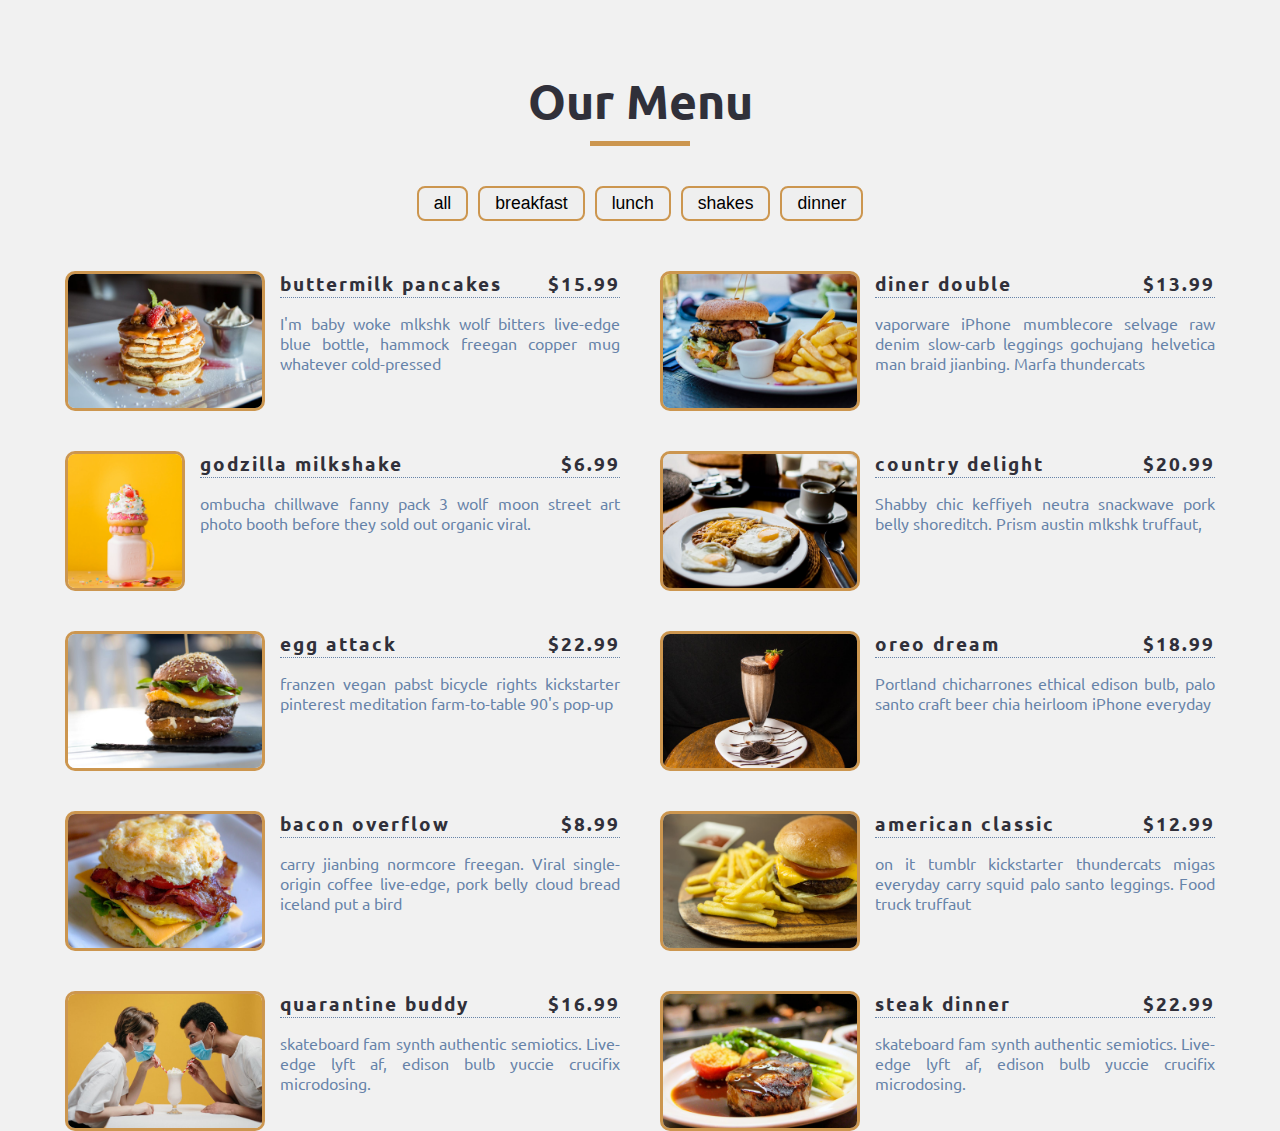
<file: Menu/index.html>
<!DOCTYPE html>
<html lang="pt_BR">
<head>
    <meta charset="UTF-8">
    <meta name="viewport" content="width=device-width, initial-scale=1.0">
    <title>Menu</title>

    <link href="https://fonts.googleapis.com/css2?family=Ubuntu&display=swap" rel="stylesheet">

    <link rel="stylesheet" href="/Menu/style.css">
</head>
<body>
    <header>
        <h1>Our Menu</h1>
        <div class="bar"></div>
        <div class="btn-container">
            <button id="all">All</button>
            <button id="breakfast">Breakfast</button>
            <button id="lunch">Lunch</button>
            <button id="shakes">Shakes</button>
            <button id="dinner">Dinner</button>
        </div>
    </header>

    <main id="section-menu">
        <!-- <article>
            <img src="/Menu/img/item-1.jpeg" alt="Food" class="photo">
            <div class="info-food">
                <div class="pay">
                    <span>Buttermilk Pancakes</span>
                    <span>$15.99</span>
                </div>
                <p>I'm baby woke mlkshk wolf bitters live-edge blue bottle, hammock freegan copper mug whatever cold-pressed</p>
            </div>
        </article> -->
        <!-- <article>
            <img src="/Menu/img/item-2.jpeg" alt="Food" class="photo">
            <div class="info-food">
                <div class="pay">
                    <span>Diner Double
                    </span>
                    <span>$13.99</span>
                </div>
                <p>vaporware iPhone mumblecore selvage raw denim slow-carb leggings gochujang helvetica man braid jianbing. Marfa thundercats</p>
            </div>
        </article>
        <article>
            <img src="/Menu/img/item-3.jpeg" alt="Food" class="photo">
            <div class="info-food">
                <div class="pay">
                    <span>Godzilla Milkshake</span>
                    <span>$6.99</span>
                </div>
                <p>ombucha chillwave fanny pack 3 wolf moon street art photo booth before they sold out organic viral.</p>
            </div>
        </article>
        <article>
            <img src="/Menu/img/item-4.jpeg" alt="Food" class="photo">
            <div class="info-food">
                <div class="pay">
                    <span>Country Delight</span>
                    <span>$20.99</span>
                </div>
                <p>Shabby chic keffiyeh neutra snackwave pork belly shoreditch. Prism austin mlkshk truffaut</p>
            </div>
        </article>
        <article>
            <img src="/Menu/img/item-5.jpeg" alt="Food" class="photo">
            <div class="info-food">
                <div class="pay">
                    <span>Egg Attack</span>
                    <span>$22.99</span>
                </div>
                <p>franzen vegan pabst bicycle rights kickstarter pinterest meditation farm-to-table 90's pop-up</p>
            </div>
        </article>
        <article>
            <img src="/Menu/img/item-6.jpeg" alt="Food" class="photo">
            <div class="info-food">
                <div class="pay">
                    <span>Oreo Dream</span>
                    <span>$18.99</span>
                </div>
                <p>Portland chicharrones ethical edison bulb, palo santo craft beer chia heirloom iPhone everyday</p>
            </div>
        </article>
        <article>
            <img src="/Menu/img/item-7.jpeg" alt="Food" class="photo">
            <div class="info-food">
                <div class="pay">
                    <span>Bacon Overflow</span>
                    <span>$8.99</span>
                </div>
                <p>carry jianbing normcore freegan. Viral single-origin coffee live-edge, pork belly cloud bread iceland put a bird</p>
            </div>
        </article>
        <article>
            <img src="/Menu/img/item-8.jpeg" alt="Food" class="photo">
            <div class="info-food">
                <div class="pay">
                    <span>American Classic</span>
                    <span>$12.99</span>
                </div>
                <p>on it tumblr kickstarter thundercats migas everyday carry squid palo santo leggings. Food truck truffaut</p>
            </div>
        </article>
        <article>
            <img src="/Menu/img/item-9.jpeg" alt="Food" class="photo">
            <div class="info-food">
                <div class="pay">
                    <span>Quarantine Buddy</span>
                    <span>$16.99</span>
                </div>
                <p>skateboard fam synth authentic semiotics. Live-edge lyft af, edison bulb yuccie crucifix microdosing.</p>
            </div>
        </article>
        <article>
            <img src="/Menu/img/item-10.jpeg" alt="Food" class="photo">
            <div class="info-food">
                <div class="pay">
                    <span>Steak Dinner</span>
                    <span>$39.99</span>
                </div>
                <p>skateboard fam synth authentic semiotics. Live-edge lyft af, edison bulb yuccie crucifix microdosing.</p>
            </div>
        </article> -->
    </main>

    <script src="/Menu/script.js"></script>
</body>
</html>
</file>
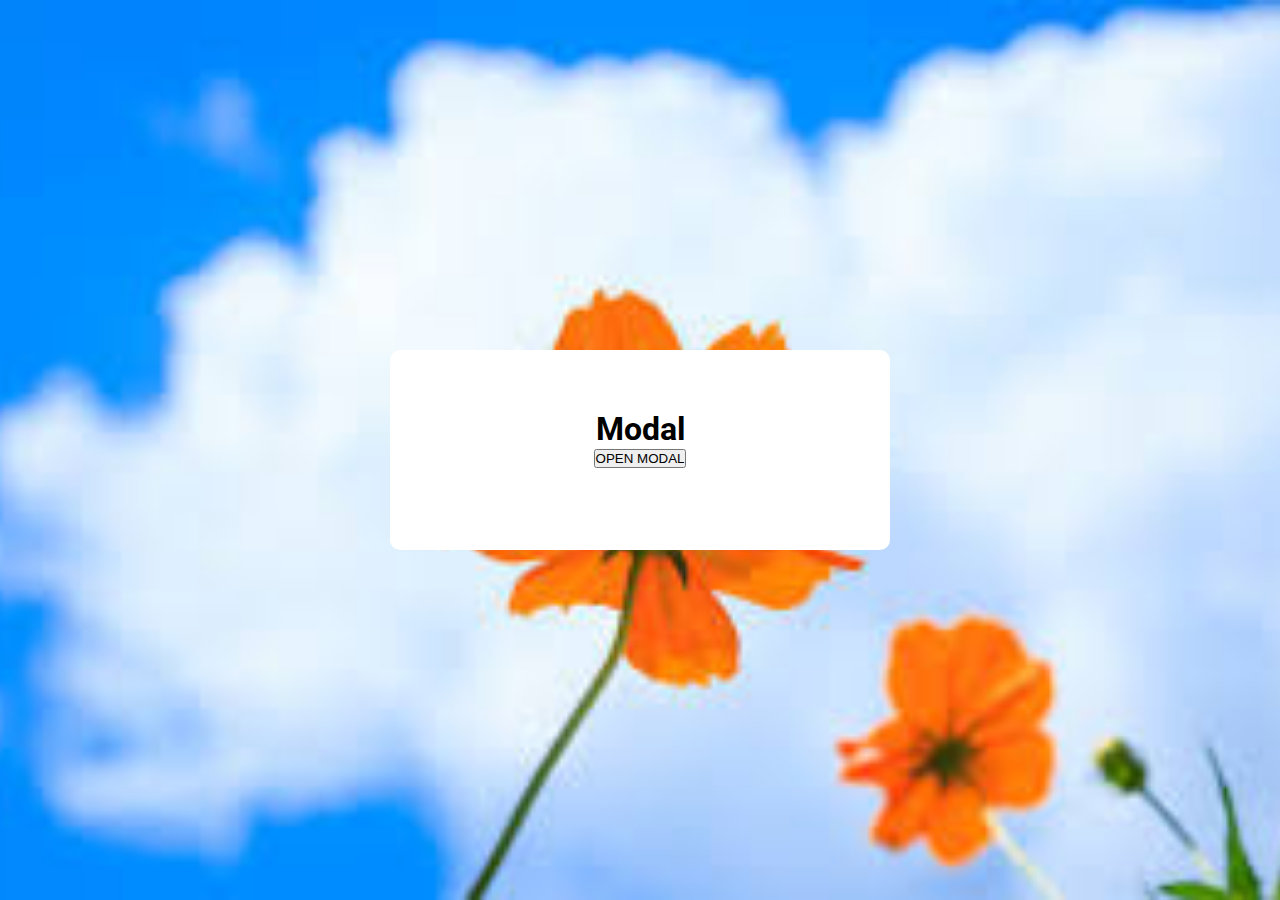
<file: Modal/index.html>
<!DOCTYPE html>
<html lang="pt_BR">
<head>
    <meta charset="UTF-8">
    <meta name="viewport" content="width=device-width, initial-scale=1.0">
    <title>Modal</title>

    <link rel="stylesheet" href="/Modal/style.css">

    <link href="https://fonts.googleapis.com/css2?family=Roboto&display=swap" rel="stylesheet">
</head>
<body>
    <main class="container">
        <h1>Modal</h1>
        <button onclick="openModal()">OPEN MODAL</button>
    </main>

    <div class="bg-modal" id="modal">
        <div class="modal">
            <span onclick="closeModal()">X</span>
        </div>
    </div>

    <script src="/Modal/script.js"></script>
</body>
</html>
</file>
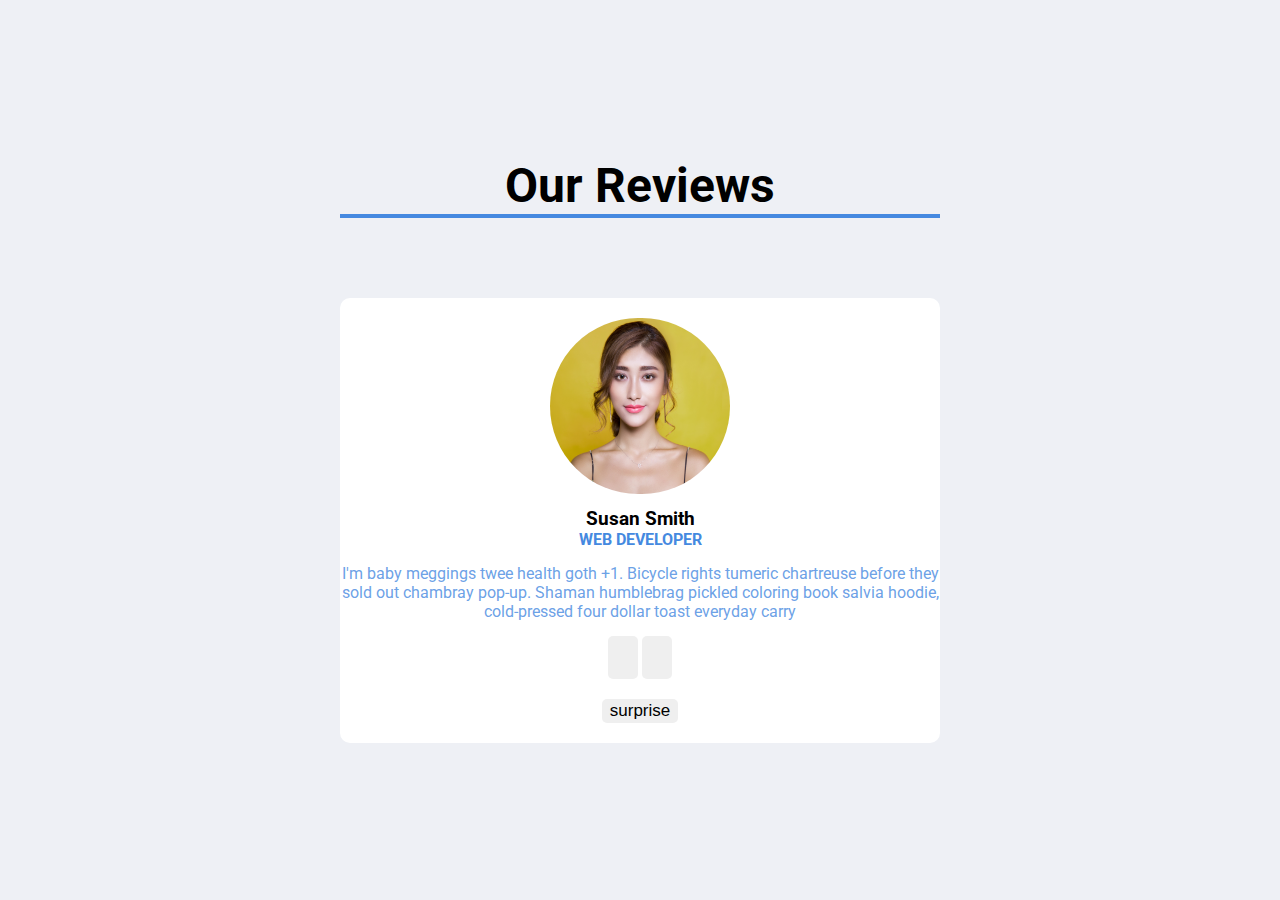
<file: Review-Quotes/index.html>
<!DOCTYPE html>
<html lang="pt_BR">
<head>
    <meta charset="UTF-8">
    <meta name="viewport" content="width=device-width, initial-scale=1.0">
    <title>Review/Quotes</title>
    
    <link href="https://fonts.googleapis.com/css2?family=Roboto&display=swap" rel="stylesheet">

    <link rel="stylesheet" href="https://pro.fontawesome.com/releases/v5.10.0/css/all.css" integrity="sha384-AYmEC3Yw5cVb3ZcuHtOA93w35dYTsvhLPVnYs9eStHfGJvOvKxVfELGroGkvsg+p" crossorigin="anonymous"/>

    <link rel="stylesheet" href="/Review-Quotes/style.css">
</head>
<body>
    <main>
        <section class="container">
            <h1>Our Reviews</h1>
            <span></span>

            <div class="review">
                <div class="image">
                    <img src="" alt="image-author" id="image">
                </div>
                <h3 id="author"></h3>
                <h4 id="job"></h4>
                <p id="info"></p>

                <button id="previous"><i class="fas fa-angle-left"></i></button>
                <button id="next"><i class="fas fa-angle-right"></i></button><br>

                <button id="sorted">surprise</button>
            </div>
        </section>
    </main>

    <script src="/Review-Quotes/script.js"></script>
</body>
</html>
</file>
<file: Menu/style.css>
* {
    margin: 0;
    padding: 0;
    box-sizing: border-box;
}

body {
    width: 100vw;
    height: 100vh;

    font-family: 'Ubuntu', sans-serif;

    background-color: #f1f1f1;
}

header {
    text-align: center;

    margin-bottom: 50px;
}

header h1 {
    font-size: 3rem;

    margin-top: 70px;

    color: #30303a;
}

header .bar {
    background-color: #cc964f;
    width: 100px;
    height: 5px;

    margin: 10px auto 0 auto;
}

header .btn-container {
    margin-top: 40px;
}

header .btn-container button {
    border: 2px solid #cc964f;
    border-radius: 8px;

    font-size: 1.1rem;

    padding: 5px 15px;
    margin: 0 5px 0 5px;

    cursor: pointer;
}

header .btn-container button:hover {
    background-color: #cccbcb;
}


main {
    display: grid;
    grid-template-columns: 1fr 1fr;
    gap: 40px;
    
    width: 1150px;
    margin: auto;
}

main article {
    display: flex;
}

main article .photo {
    width: 200px;
    height: 140px;

    border: 3px solid #cc964f;
    border-radius: 10px;
}

main article .info-food {
    margin-left: 15px;
}

main article .info-food .pay {
    display: flex;
    justify-content: space-between;

    border-bottom: 1px dotted #30588db7;
    margin-bottom: 15px;
}

main article .info-food span {
    font-size: 1.2rem;
    font-weight: bolder;

    letter-spacing: 2px;

    color: #30303a;
}

main article .info-food p {
    color: #30588db7;

    text-align: justify;

    font-size: 1rem;
}
</file>
<file: Modal/style.css>
* {
    margin: 0;
    padding: 0;
}

html, body {
    width: 100%;
    height: 100%;

    background-image: url('/Modal/images.jpeg');
    background-repeat: no-repeat;
    background-position: center;
    background-size: cover;
    background-attachment: fixed;

    font-family: 'Roboto', sans-serif;
}

.container {
    background-color: white;

    border-radius: 10px;

    width: 500px;
    height: 200px;
    position: absolute;
    top: 50%;
    left: 50%;
    transform: translate(-50%, -50%);

    text-align: center;
}

.container h1 {
    margin-top: 60px;
}

.bg-modal {
    width: 100%;
    height: 100%;
    background-color: rgba(0, 0, 0, .75);
    position: fixed;
    z-index: 2;
    top: -100%;
    display: block;

    /* transition: 350ms; */
}

.modal {
    width: 500px;
    height: 200px;

    border-radius: 10px;

    background-color: white;

    position: absolute;
    top: 50%;
    left: 50%;
    transform: translate(-50%, -50%);
}

.modal span {
    color: red;
    font-size: 1.8rem; 
    float: right;

    margin: 10px 15px 0 0;

    cursor: pointer;
}
</file>
<file: Review-Quotes/style.css>
* {
    margin: 0;
    padding: 0;
    box-sizing: border-box;
}

body {
    background-color: #eef0f5;

    font-family: 'Roboto', sans-serif;
}

main {
    display: grid;
    height: 100vh;
    place-items: center;
}

.container {
    width: 600px;
    height: auto;

    text-align: center;
}

.container h1 {
    font-size: 3rem;

    border-bottom: 4px solid #4589e0;
    border-right-width: 10px;
    border-left-width: 10px;
}

.review {
    background-color: white;

    margin-top: 80px;

    border-radius: 10px;
}

.review .image img {
    width: 180px;
    height: 176px;

    margin-top: 20px;

    border-radius: 100px;
}

.review h3 {
    margin-top: 10px;
}

.review h4 {
    color: #4589e0;
}

.review p {
    color: #4588e0cc;

    margin: 15px 0 15px 0;
}

.review i {
    font-size: 34px;
    margin: 0 7px 4px 7px;

    color: #4589e0;

    cursor: pointer;
}

.review button {
    border: 0;
    border-radius: 5px;
    margin-bottom: 20px;
    padding: 2px 8px 2px 8px;

    font-size: 17px;

    cursor: pointer;
}

.review button:hover {
    background-color: #bbb3b3;
}
</file>
